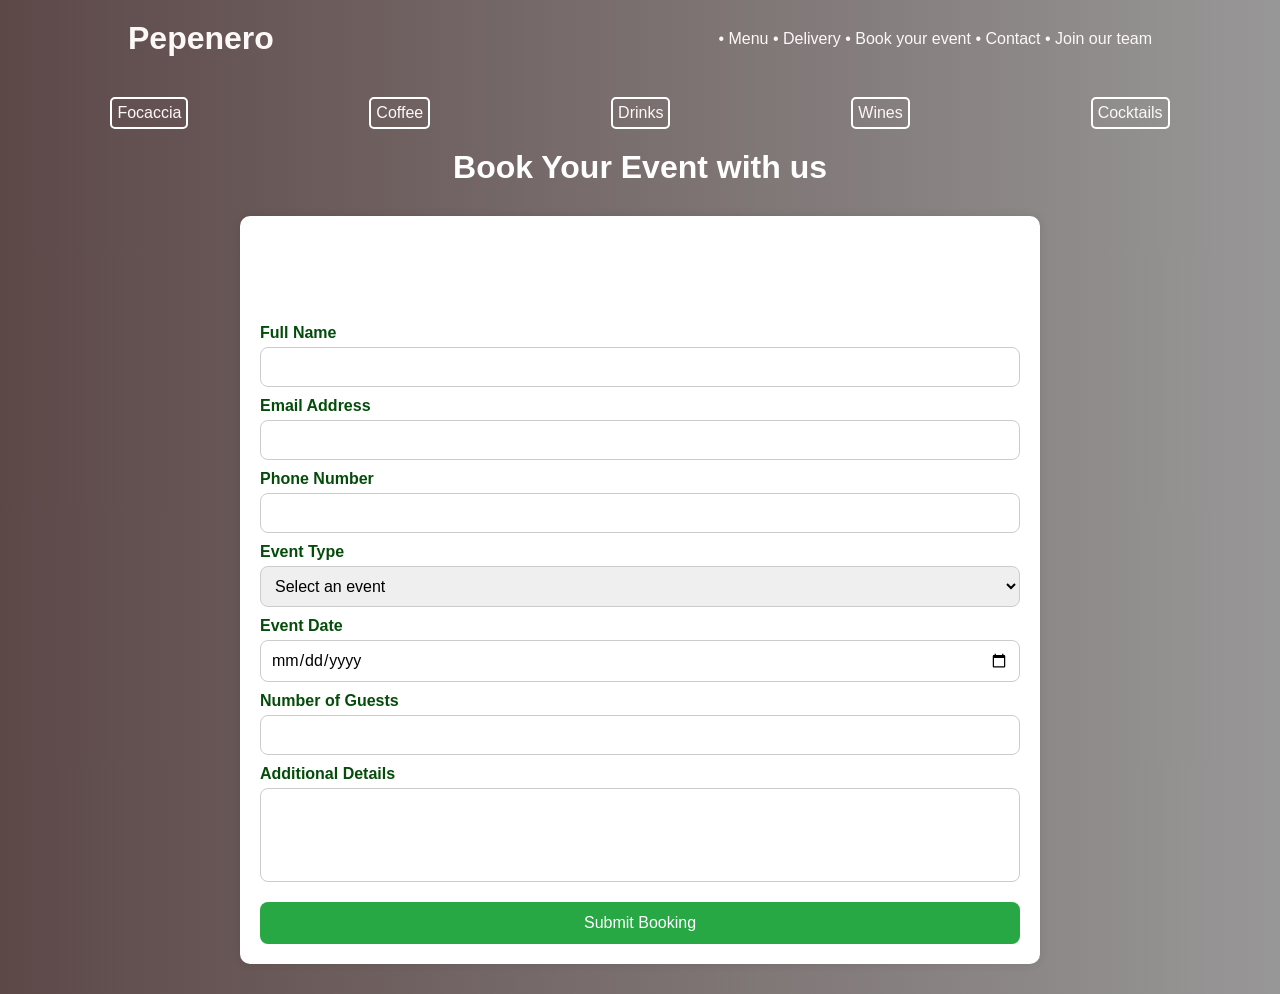
<file: Pepenero_5/book_your_event.html>
<!doctype html>
<html lang="en">
  <head>
    <meta charset="UTF-8" />
    <meta name="viewport" content="width=device-width, initial-scale=1.0" />
    <title>Book your event</title>

    <link rel="stylesheet" href="style.css" />
  </head>
  <body>
    <header>
      <a href="index.html"><h1 class="logo">Pepenero</h1></a>
      <nav>
        <a href="menu.html">• Menu</a>
        <a href="menu.html">• Delivery</a>
        <a href="book_your_event.html">• Book your event</a>
        <a href="contact.html">• Contact</a>
        <a href="join_our_team.html">• Join our team</a>
      </nav>
    </header>

    <div class="hero1">
      <a href="focaccia.html">Focaccia</a>
      <a href="hot_drinks.html">Coffee</a>
      <a href="#">Drinks</a>
      <a href="wines.html">Wines</a>
      <a href="cocktails.html">Cocktails</a>
    </div>

    <div class="event">
      <h1>Book Your Event with us</h1>
    </div>

    <div class="container">
      <h2>Event Booking Form</h2>

      <form action="#" method="post">
        <label for="name">Full Name</label>
        <input type="text" id="name" name="name" required />

        <label for="email">Email Address</label>
        <input type="email" id="email" name="email" required />

        <label for="phone">Phone Number</label>
        <input type="tel" id="phone" name="phone" required />

        <label for="event-type">Event Type</label>
        <select id="event-type" name="event-type" required>
          <option value="">Select an event</option>
          <option value="wedding">Wedding</option>
          <option value="birthday">Birthday Party</option>
          <option value="corporate">Corporate Event</option>
          <option value="other">Other</option>
        </select>

        <label for="date">Event Date</label>
        <input type="date" id="date" name="date" required />

        <label for="guests">Number of Guests</label>
        <input type="number" id="guests" name="guests" min="1" required />

        <label for="message">Additional Details</label>
        <textarea id="message" name="message" rows="4"></textarea>

        <button type="submit">Submit Booking</button>
      </form>
    </div>
  </body>
</html>
</file>
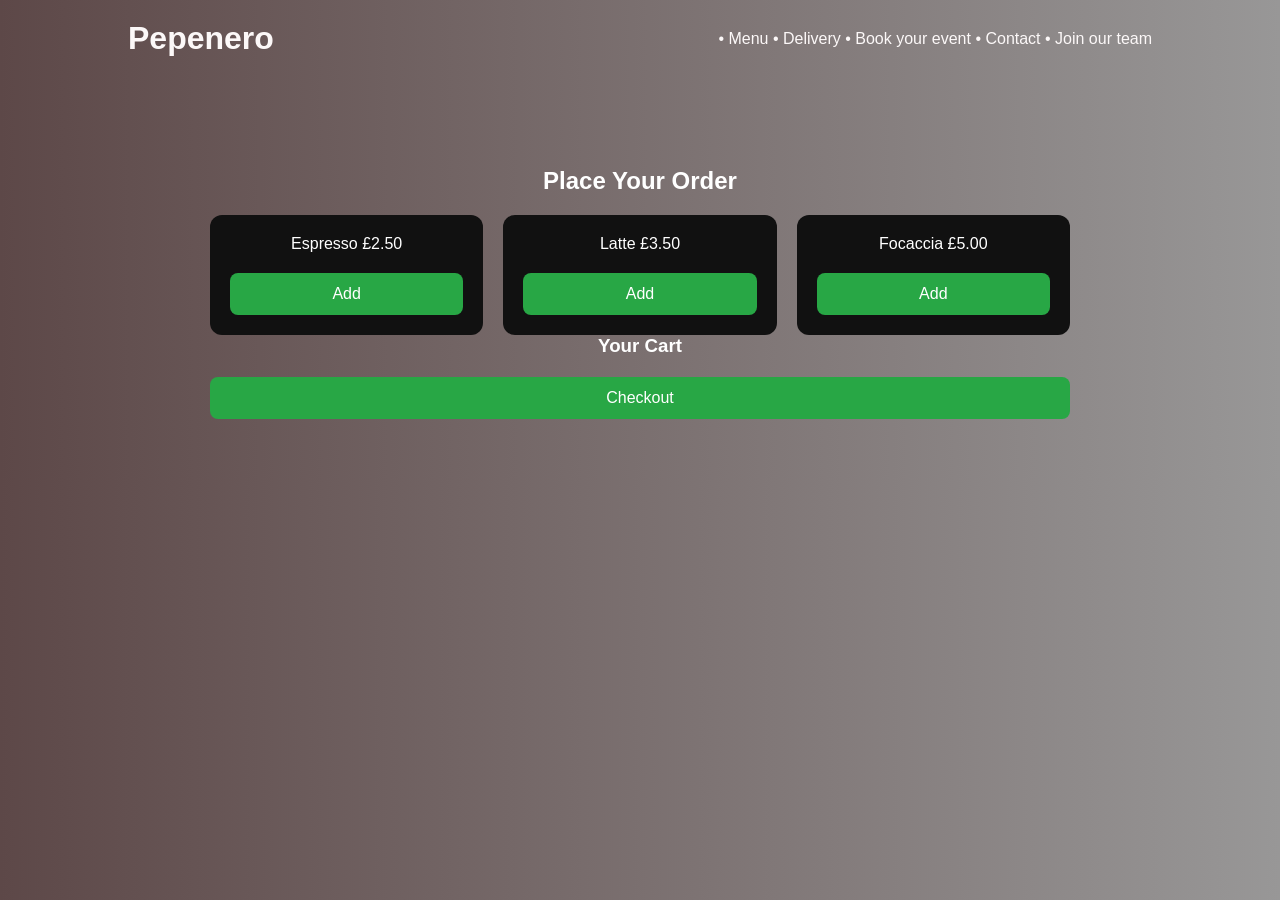
<file: Pepenero_5/delivery.html>
<!doctype html>
<html lang="en">
  <head>
    <meta charset="UTF-8" />
    <meta name="viewport" content="width=device-width, initial-scale=1.0" />
    <title>Delivery</title>
    <link rel="stylesheet" href="style.css" />
  </head>
  <body>
    <header>
      <a href="index.html"><h1 class="logo">Pepenero</h1></a>
      <nav>
        <a href="menu.html">• Menu</a>
        <a href="menu.html">• Delivery</a>
        <a href="book_your_event.html">• Book your event</a>
        <a href="contact.html">• Contact</a>
        <a href="join_our_team.html">• Join our team</a>
      </nav>
    </header>

    <section class="page">
      <h2>Place Your Order</h2>

      <div class="menu-grid">
        <div class="card">
          Espresso £2.50
          <button onclick="addToCart('Espresso', 2.5)">Add</button>
        </div>
        <div class="card">
          Latte £3.50
          <button onclick="addToCart('Latte', 3.5)">Add</button>
        </div>
        <div class="card">
          Focaccia £5.00
          <button onclick="addToCart('Focaccia', 5)">Add</button>
        </div>
      </div>

      <h3>Your Cart</h3>
      <ul id="cart"></ul>
      <p id="total"></p>

      <button onclick="checkout()" class="cta">Checkout</button>
    </section>

    <script src="script.js"></script>
  </body>
</html>
</file>
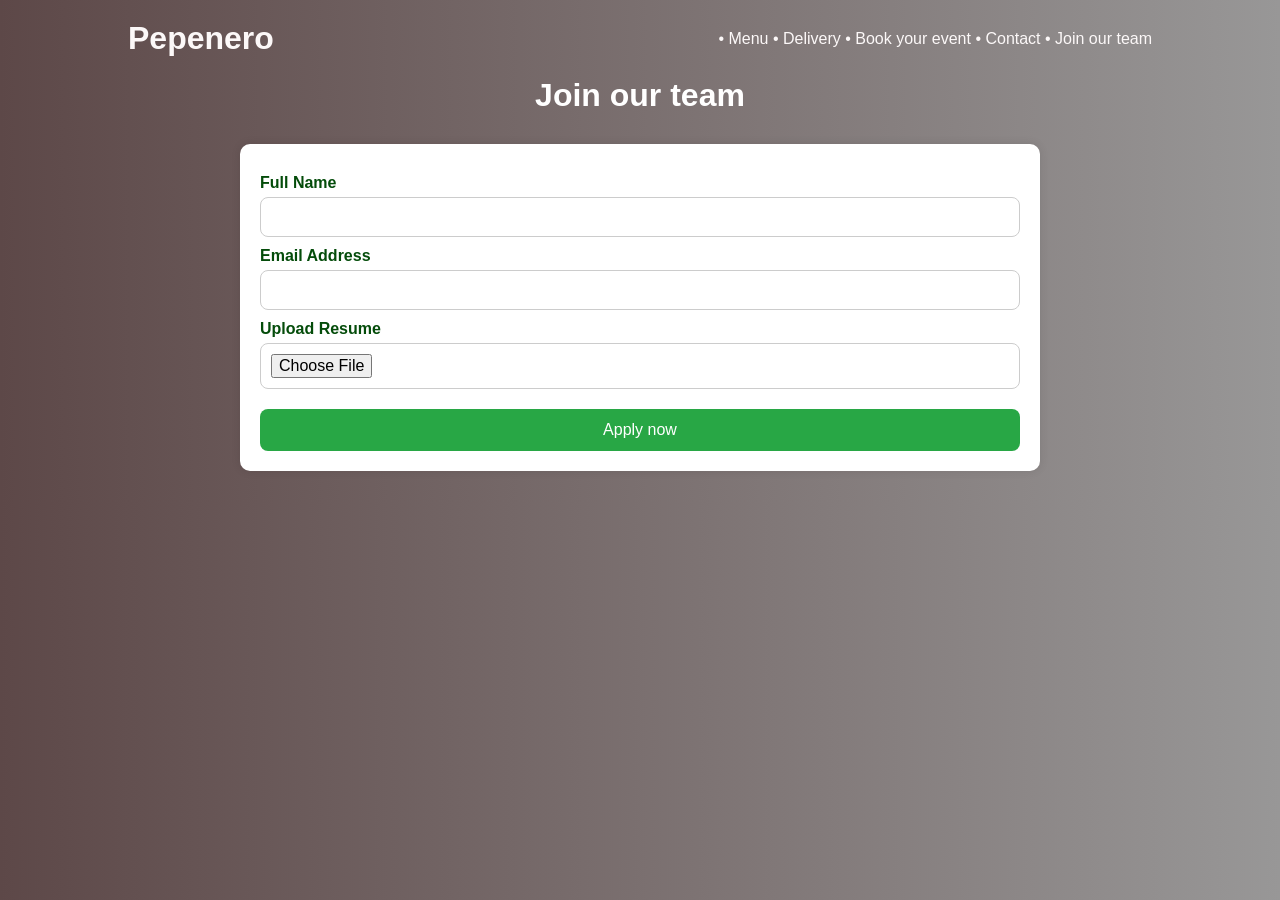
<file: Pepenero_5/join_our_team.html>
<!doctype html>
<html lang="en">
  <head>
    <meta charset="UTF-8" />
    <meta name="viewport" content="width=device-width, initial-scale=1.0" />
    <title>Join our team</title>

    <link rel="stylesheet" href="style.css" />
  </head>
  <body>
    <header>
      <a href="index.html"><h1 class="logo">Pepenero</h1></a>
      <nav>
        <a href="menu.html">• Menu</a>
        <a href="menu.html">• Delivery</a>
        <a href="book_your_event.html">• Book your event</a>
        <a href="contact.html">• Contact</a>
        <a href="join_our_team.html">• Join our team</a>
      </nav>
    </header>
    <h1>Join our team</h1>
    <div class="container">
      <form action="#" method="post">
        <label for="name">Full Name</label>
        <input type="text" id="name" name="name" required />

        <label for="email">Email Address</label>
        <input type="email" id="email" name="email" required />

        <label for="resume">Upload Resume</label>
        <input type="file" id="resume" name="resume" />

        <button type="submit">Apply now</button>
      </form>
    </div>
  </body>
</html>
</file>
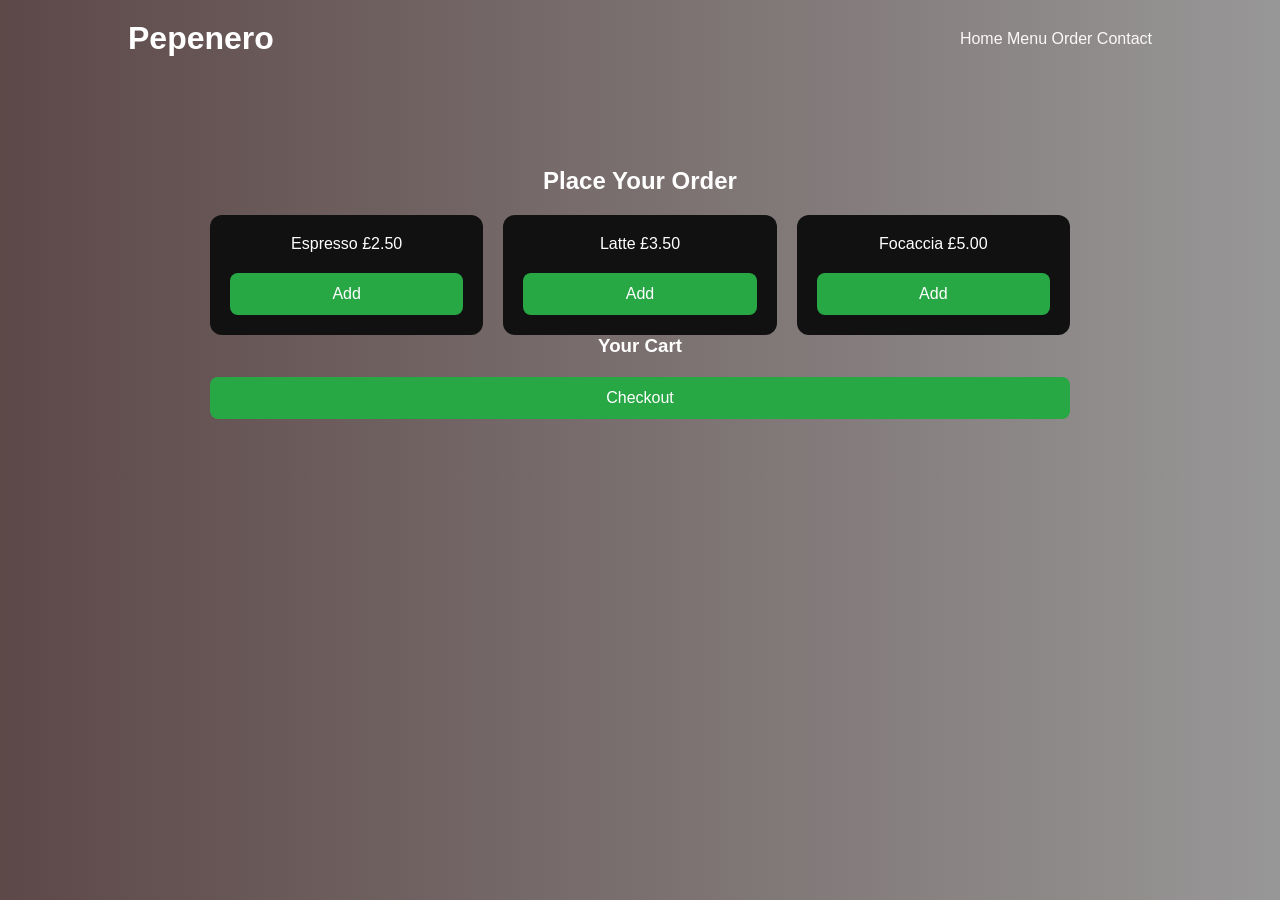
<file: Pepenero_5/order.html>
<!doctype html>
<html lang="en">
  <head>
    <meta charset="UTF-8" />
    <title>Order - Pepenero</title>
    <link rel="stylesheet" href="style.css" />
  </head>
  <body>
    <header>
      <h1 class="logo">Pepenero</h1>
      <nav>
        <a href="index.html">Home</a>
        <a href="menu.html">Menu</a>
        <a href="order.html">Order</a>
        <a href="contact.html">Contact</a>
      </nav>
    </header>

    <section class="page">
      <h2>Place Your Order</h2>

      <div class="menu-grid">
        <div class="card">
          Espresso £2.50
          <button onclick="addToCart('Espresso', 2.5)">Add</button>
        </div>
        <div class="card">
          Latte £3.50
          <button onclick="addToCart('Latte', 3.5)">Add</button>
        </div>
        <div class="card">
          Focaccia £5.00
          <button onclick="addToCart('Focaccia', 5)">Add</button>
        </div>
      </div>

      <h3>Your Cart</h3>
      <ul id="cart"></ul>
      <p id="total"></p>

      <button onclick="checkout()" class="cta">Checkout</button>
    </section>

    <script src="script.js"></script>
  </body>
</html>
</file>
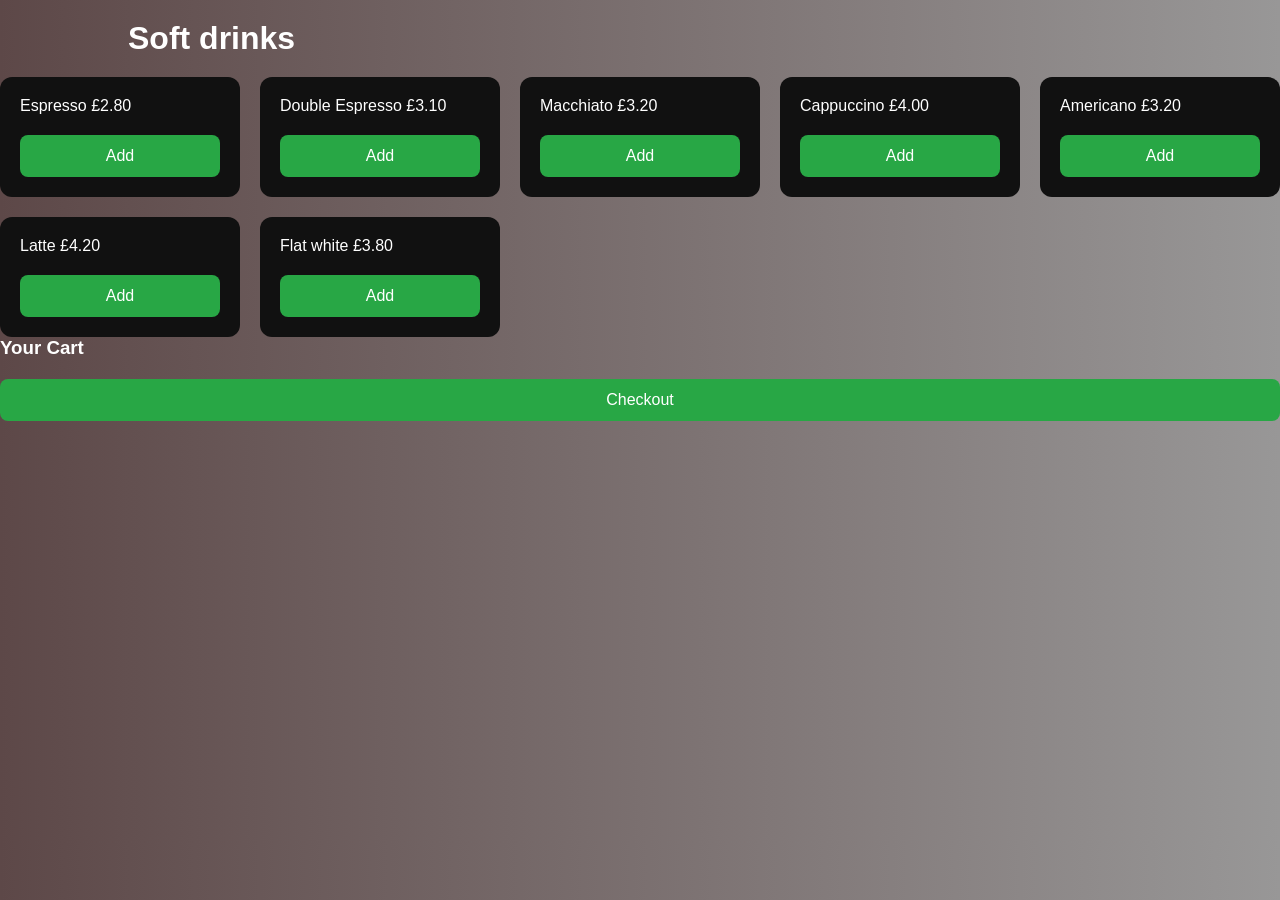
<file: Pepenero_5/soft_drinks.html>
<!DOCTYPE html>
<html lang="en">
<head>
    <meta charset="UTF-8">
    <meta name="viewport" content="width=device-width, initial-scale=1.0">
    <title>Soft Drinks</title>
    <link rel="stylesheet" href="style.css">
</head>
<body>
    <header>
        <h1>Soft drinks</h1>
    </header>

    <div class="menu-grid">
        <div class="card">
          Espresso £2.80
          <button onclick="addToCart('Espresso', 2.5)">Add</button>
        </div>
        <div class="card">
          Double Espresso £3.10
          <button onclick="addToCart('Latte', 3.5)">Add</button>
        </div>
        <div class="card">
          Macchiato £3.20
          <button onclick="addToCart('Focaccia', 5)">Add</button>
        </div>
        <div class="card">
          Cappuccino £4.00
          <button onclick="addToCart('Focaccia', 5)">Add</button>
        </div>
        <div class="card">
          Americano £3.20
          <button onclick="addToCart('Focaccia', 5)">Add</button>
        </div>
        <div class="card">
            Latte £4.20
          <button onclick="addToCart('Focaccia', 5)">Add</button>
        </div>
        <div class="card">
          Flat white £3.80
          <button onclick="addToCart('Focaccia', 5)">Add</button>
        </div>
      </div>

      <h3>Your Cart</h3>
      <ul id="cart"></ul>
      <p id="total"></p>

      <button onclick="checkout()" class="cta">Checkout</button>
    </section>

    <script src="script.js"></script>

</body>
</html>
</file>
<file: Pepenero_5/style.css>
* {
  margin: 0;
  padding: 0;
  box-sizing: border-box;
  font-family: Arial, sans-serif;
}

body {
  background: linear-gradient(90deg, #5d4848, #989797);
  text-decoration: none;
  color: #fff;
}

header {
  display: flex;
  justify-content: space-between;
  align-items: center;
  padding: 20px 10%;
}

a {
  color: #fcf8f8;
  text-decoration: none;
}

a:hover {
  color: #022912;
  cursor: pointer;
}

h2 {
  margin: 30px;
  text-align: center;
}
.hero {
  text-align: center;
  padding: 120px 20px;
}

.hero1 {
  margin: 20px;
  display: flex;
  justify-content: space-around;
}
.hero1 a {
  border: 2px solid #fff;
  padding: 5px;
  border-radius: 5px;
}
.cta {
  display: inline-block;
  margin-top: 20px;
  padding: 12px 24px;
  background: #28a745;
  color: #fff;
  text-decoration: none;
  border-radius: 8px;
}

.cta:hover {
  background: #218838;
}
.features {
  display: flex;
  gap: 20px;
  padding: 40px;
  justify-content: center;
}

.card {
  background: #111;
  padding: 20px;
  border-radius: 12px;
}

.card:hover {
  cursor: pointer;
  background-color: #fff;
  color: #022912;
}

.card1 {
  background: #111;
  padding: 20px;
  border-radius: 12px;
}
.dropdown-content {
  display: none;
}

.card1:hover {
  cursor: pointer;
}

.card1:hover .dropdown-content {
  display: block;
  position: absolute;
}

.card1 a {
  display: block;
}
.menu {
  text-align: center;
}
.menu-grid {
  display: grid;
  grid-template-columns: repeat(auto-fit, minmax(200px, 1fr));
  gap: 20px;
}

.page {
  text-align: center;
  padding: 60px 20px;
  max-width: 900px;
  margin: auto;
}
.page1 {
  align-content: space-between;
}
button {
  margin-top: 10px;
  padding: 8px;
  border: none;
  background: white;
  cursor: pointer;
}

h6 {
  text-align: center;
}

.container {
  max-width: 800px;
  margin: 30px auto;
  background: white;
  padding: 20px;
  border-radius: 10px;
  box-shadow: 0 0 10px rgba(0, 0, 0, 0.1);
}

h1,
h2 {
  text-align: center;
}

form {
  display: flex;
  flex-direction: column;
}

label {
  color: #044c0a;
  margin-top: 10px;
  font-weight: bold;
}

input,
select,
textarea {
  padding: 10px;
  margin-top: 5px;
  border-radius: 5px;
  border: 1px solid #ccc;
  font-size: 16px;
}

button {
  margin-top: 20px;
  padding: 12px;
  background: #28a745;
  color: white;
  border: none;
  border-radius: 5px;
  font-size: 18px;
  cursor: pointer;
}

button:hover {
  background: #218838;
}

.event {
  display: flex;
  justify-content: center;
}

.form-container {
  display: flex;
  justify-content: center;
  align-items: center;
  height: 100vh;
  background-color: #fff;
  padding: 30px;
  border-radius: 12px;
  box-shadow: 0 4px 15px rgba(0, 0, 0, 0.1);
  width: 400px;
}
h2 {
  text-align: center;
  margin-bottom: 20px;
}

label {
  display: block;
  margin-top: 10px;
  font-weight: bold;
}

input,
select,
textarea {
  width: 100%;
  padding: 10px;
  margin-top: 5px;
  border-radius: 8px;
  border: 1px solid #ccc;
}

textarea {
  resize: none;
}

button {
  width: 100%;
  margin-top: 20px;
  padding: 12px;
  background: #28a745;
  color: white;
  border: none;
  border-radius: 8px;
  font-size: 16px;
  cursor: pointer;
}

button:hover {
  background: #218838;
}

.foto {
  width: 200px;
  height: 200px;
  object-fit: cover;
}

.foto1 {
  width: 300px;
  height: 400px;
  object-fit: cover;
}
.foto2 {
  flex-wrap: wrap;
  width: 150px;
  height: 150px;
  object-fit: cover;
}
</file>
